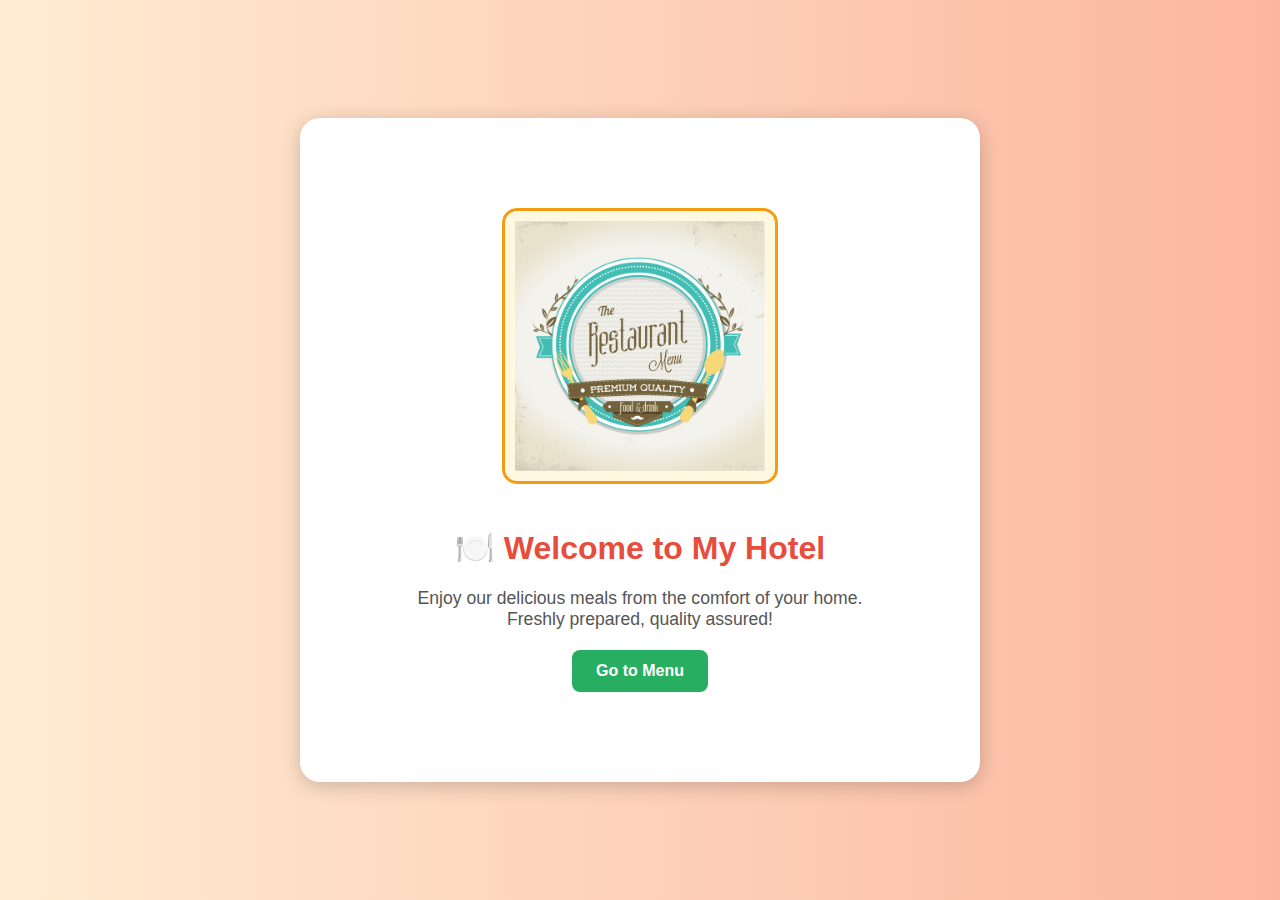
<file: index.html>
<!DOCTYPE html>
<html lang="en">
<head>
<meta charset="UTF-8">
<meta name="viewport" content="width=device-width, initial-scale=1.0">
<title>My Hotel - Home</title>
<style>
  body {
    font-family: Arial, sans-serif;
    margin: 0;
    padding: 0;
    background: linear-gradient(to right, #ffecd2, #fcb69f);
    color: #333;
    text-align: center;
  }

  .home-page {
    display: flex;
    justify-content: center;
    align-items: center;
    height: 100vh;
  }

  .home-content {
    background: #fff;
    padding: 90px;
    border-radius: 20px;
    box-shadow: 0 4px 20px rgba(0,0,0,0.2);
    max-width: 500px;
  }

  .logo {
    width: 250px;
    height: auto;
    border: 3px solid #f39c12;
    border-radius: 15px;
    padding: 10px;
    background-color: #fff8e1;
    margin-bottom: 20px;
  }

  h1 {
    font-size: 2em;
    color: #e74c3c;
  }

  p {
    font-size: 1.1em;
    color: #555;
    margin: 20px 0;
  }

  .order-btn {
    display: inline-block;
    padding: 12px 24px;
    background: #27ae60;
    color: #fff;
    font-size: 1em;
    font-weight: bold;
    border-radius: 8px;
    text-decoration: none;
    transition: background 0.3s ease;
  }

  .order-btn:hover {
    background: #219150;
  }
</style>
</head>
<body>
<section class="home-page">
    <div class="home-content">
        <img src="logo.jpg" alt="Hotel Logo" class="logo">
        <h1>🍽️ Welcome to My Hotel</h1>
        <p>Enjoy our delicious meals from the comfort of your home. Freshly prepared, quality assured!</p>
        <a href="menu.html" class="order-btn">Go to Menu</a>
    </div>
</section>
</body>
</html>
</file>
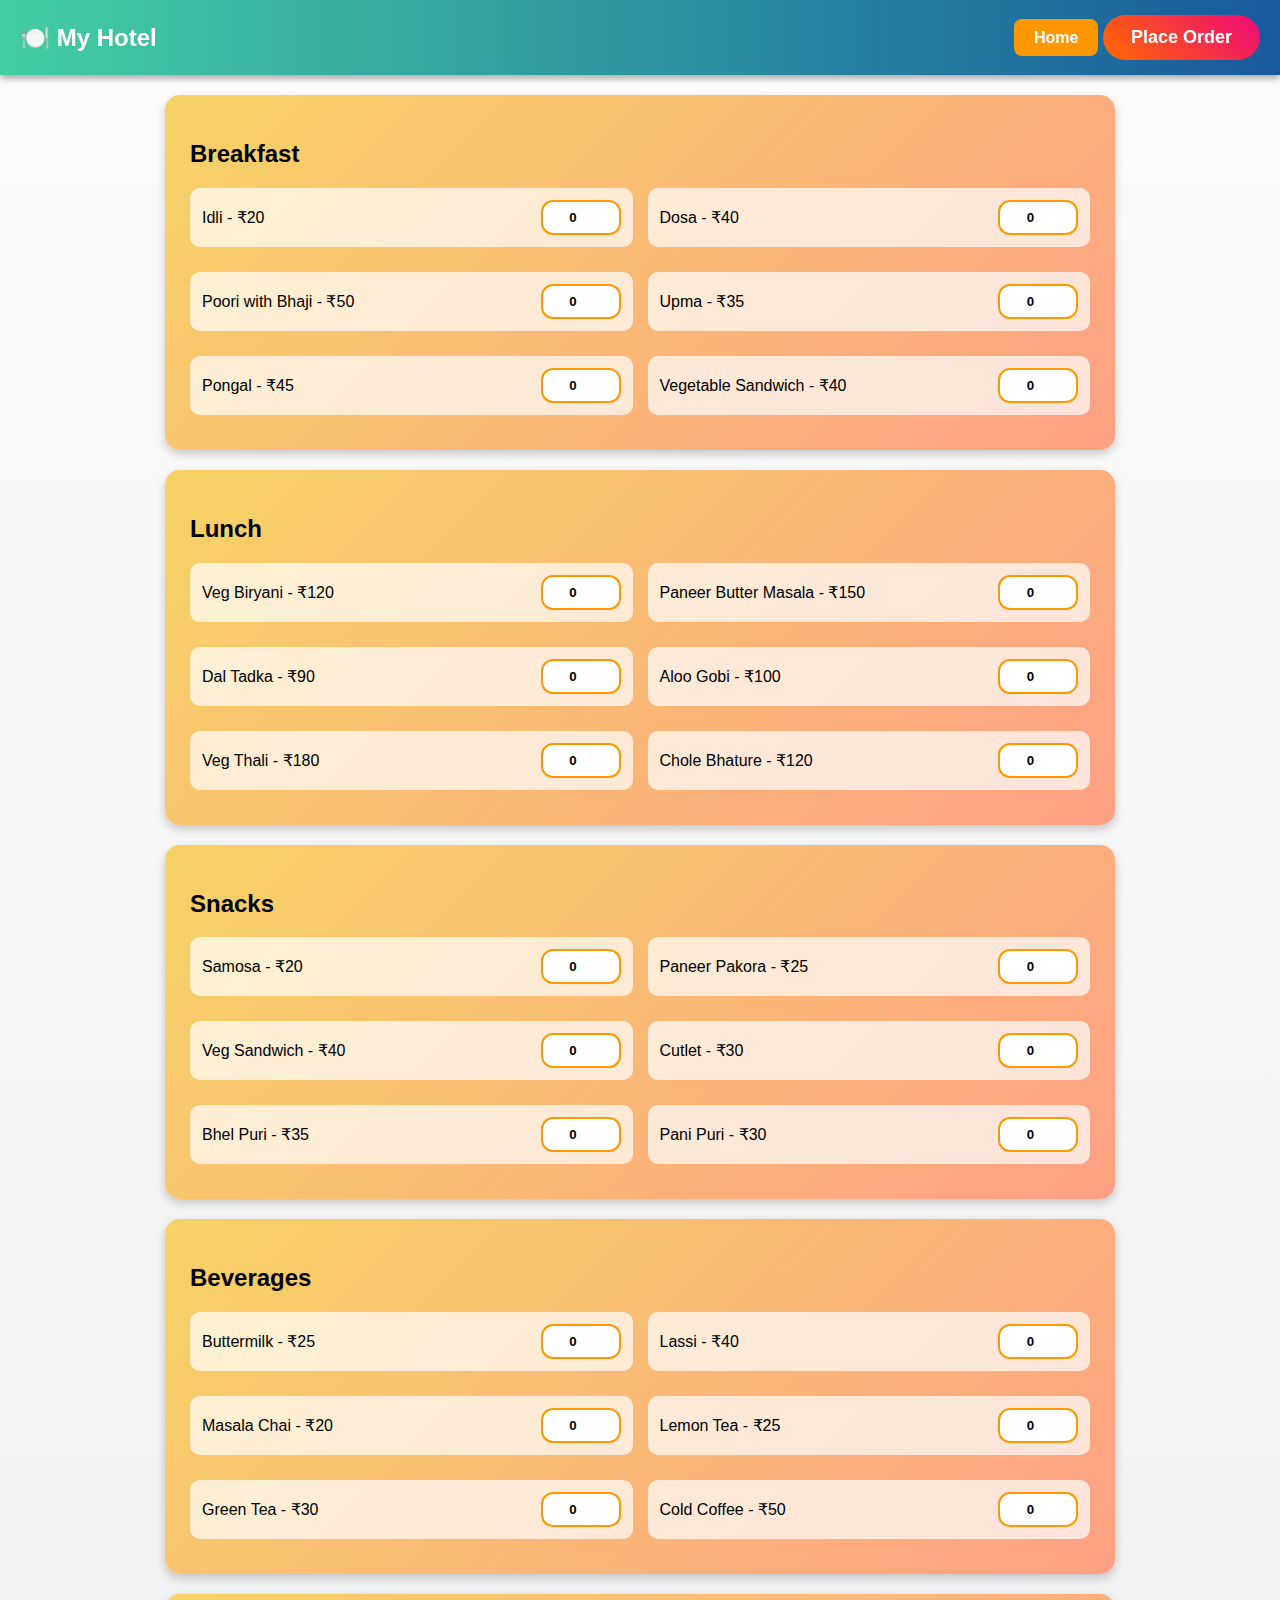
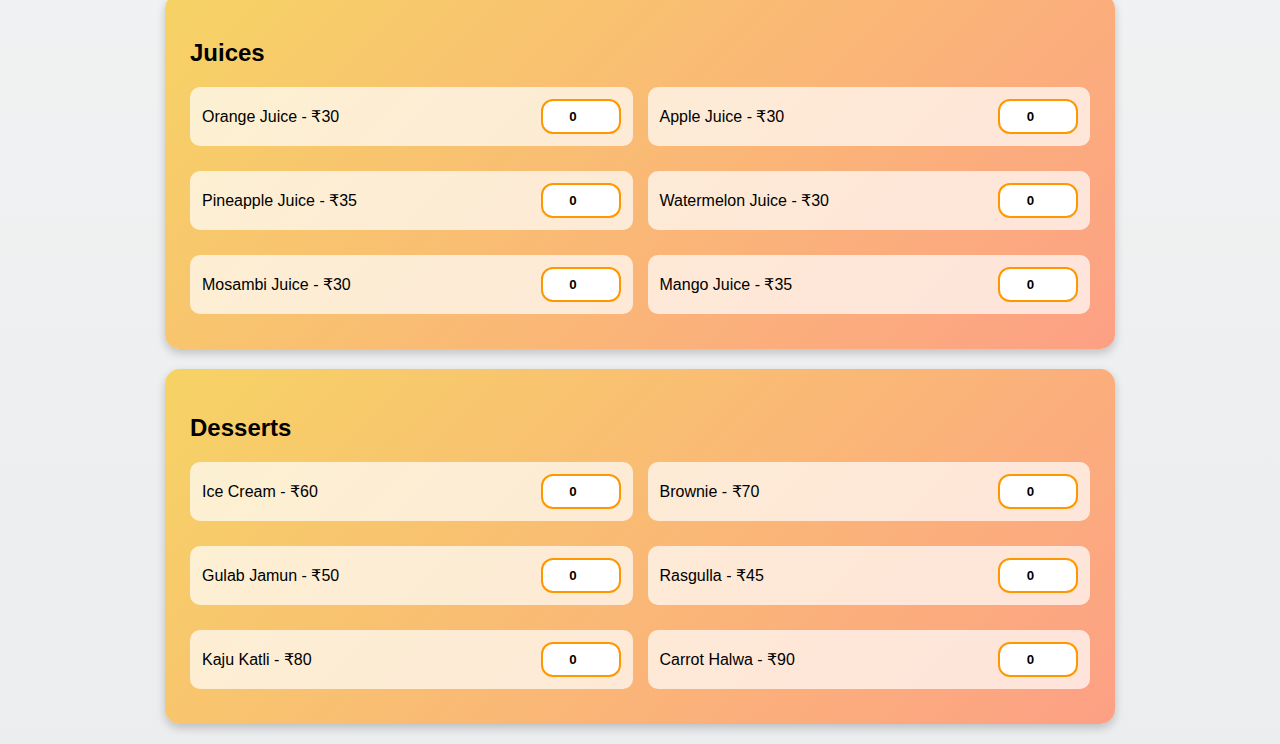
<file: menu.html>
<!DOCTYPE html>
<html lang="en">
<head>
<meta charset="UTF-8">
<meta name="viewport" content="width=device-width, initial-scale=1.0">
<title>My Hotel - Menu</title>
<link rel="stylesheet" href="menu-style.css">
</head>
<body>

<header class="navbar">
    <div class="hotel-name">🍽️ My Hotel</div>
<nav class="nav-links">
  <a href="index.html" class="home-btn">Home</a>
  <button type="submit" form="menuForm" class="order-btn">Place Order</button>
</nav>


</header>

<main>
<form action="order.html" method="get" id="menuForm">
    <!-- Breakfast -->
    <section id="breakfast" class="category-section">
        <h2>Breakfast</h2>
        <div class="items-container">
            <div class="dish"><span>Idli - ₹20</span><input type="number" name="Idli" min="0" max="10" value="0"></div>
            <div class="dish"><span>Dosa - ₹40</span><input type="number" name="Dosa" min="0" max="10" value="0"></div>
            <div class="dish"><span>Poori with Bhaji - ₹50</span><input type="number" name="Poori_with_Bhaji" min="0" max="10" value="0"></div>
            <div class="dish"><span>Upma - ₹35</span><input type="number" name="Upma" min="0" max="10" value="0"></div>
            <div class="dish"><span>Pongal - ₹45</span><input type="number" name="Pongal" min="0" max="10" value="0"></div>
            <div class="dish"><span>Vegetable Sandwich - ₹40</span><input type="number" name="Vegetable_Sandwich" min="0" max="10" value="0"></div>
        </div>
    </section>

    <!-- Lunch -->
    <section id="lunch" class="category-section">
        <h2>Lunch</h2>
        <div class="items-container">
            <div class="dish"><span>Veg Biryani - ₹120</span><input type="number" name="Veg_Biryani" min="0" max="10" value="0"></div>
            <div class="dish"><span>Paneer Butter Masala - ₹150</span><input type="number" name="Paneer_Butter_Masala" min="0" max="10" value="0"></div>
            <div class="dish"><span>Dal Tadka - ₹90</span><input type="number" name="Dal_Tadka" min="0" max="10" value="0"></div>
            <div class="dish"><span>Aloo Gobi - ₹100</span><input type="number" name="Aloo_Gobi" min="0" max="10" value="0"></div>
            <div class="dish"><span>Veg Thali - ₹180</span><input type="number" name="Veg_Thali" min="0" max="10" value="0"></div>
            <div class="dish"><span>Chole Bhature - ₹120</span><input type="number" name="Chole_Bhature" min="0" max="10" value="0"></div>
        </div>
    </section>

    <!-- Snacks -->
    <section id="snacks" class="category-section">
        <h2>Snacks</h2>
        <div class="items-container">
            <div class="dish"><span>Samosa - ₹20</span><input type="number" name="Samosa" min="0" max="10" value="0"></div>
            <div class="dish"><span>Paneer Pakora - ₹25</span><input type="number" name="Paneer_Pakora" min="0" max="10" value="0"></div>
            <div class="dish"><span>Veg Sandwich - ₹40</span><input type="number" name="Veg_Sandwich" min="0" max="10" value="0"></div>
            <div class="dish"><span>Cutlet - ₹30</span><input type="number" name="Cutlet" min="0" max="10" value="0"></div>
            <div class="dish"><span>Bhel Puri - ₹35</span><input type="number" name="Bhel_Puri" min="0" max="10" value="0"></div>
            <div class="dish"><span>Pani Puri - ₹30</span><input type="number" name="Pani_Puri" min="0" max="10" value="0"></div>
        </div>
    </section>

    <!-- Beverages -->
    <section id="beverages" class="category-section">
        <h2>Beverages</h2>
        <div class="items-container">
            <div class="dish"><span>Buttermilk - ₹25</span><input type="number" name="Buttermilk" min="0" max="10" value="0"></div>
            <div class="dish"><span>Lassi - ₹40</span><input type="number" name="Lassi" min="0" max="10" value="0"></div>
            <div class="dish"><span>Masala Chai - ₹20</span><input type="number" name="Masala_Chai" min="0" max="10" value="0"></div>
            <div class="dish"><span>Lemon Tea - ₹25</span><input type="number" name="Lemon_Tea" min="0" max="10" value="0"></div>
            <div class="dish"><span>Green Tea - ₹30</span><input type="number" name="Green_Tea" min="0" max="10" value="0"></div>
            <div class="dish"><span>Cold Coffee - ₹50</span><input type="number" name="Cold_Coffee" min="0" max="10" value="0"></div>
        </div>
    </section>

    <!-- Juices -->
    <section id="juices" class="category-section">
        <h2>Juices</h2>
        <div class="items-container">
            <div class="dish"><span>Orange Juice - ₹30</span><input type="number" name="Orange_Juice" min="0" max="10" value="0"></div>
            <div class="dish"><span>Apple Juice - ₹30</span><input type="number" name="Apple_Juice" min="0" max="10" value="0"></div>
            <div class="dish"><span>Pineapple Juice - ₹35</span><input type="number" name="Pineapple_Juice" min="0" max="10" value="0"></div>
            <div class="dish"><span>Watermelon Juice - ₹30</span><input type="number" name="Watermelon_Juice" min="0" max="10" value="0"></div>
            <div class="dish"><span>Mosambi Juice - ₹30</span><input type="number" name="Mosambi_Juice" min="0" max="10" value="0"></div>
            <div class="dish"><span>Mango Juice - ₹35</span><input type="number" name="Mango_Juice" min="0" max="10" value="0"></div>
        </div>
    </section>

    <!-- Desserts -->
    <section id="desserts" class="category-section">
        <h2>Desserts</h2>
        <div class="items-container">
            <div class="dish"><span>Ice Cream - ₹60</span><input type="number" name="Ice_Cream" min="0" max="10" value="0"></div>
            <div class="dish"><span>Brownie - ₹70</span><input type="number" name="Brownie" min="0" max="10" value="0"></div>
            <div class="dish"><span>Gulab Jamun - ₹50</span><input type="number" name="Gulab_Jamun" min="0" max="10" value="0"></div>
            <div class="dish"><span>Rasgulla - ₹45</span><input type="number" name="Rasgulla" min="0" max="10" value="0"></div>
            <div class="dish"><span>Kaju Katli - ₹80</span><input type="number" name="Kaju_Katli" min="0" max="10" value="0"></div>
            <div class="dish"><span>Carrot Halwa - ₹90</span><input type="number" name="Carrot_Halwa" min="0" max="10" value="0"></div>
        </div>
    </section>

</form>
</main>
</body>
</html>
</file>
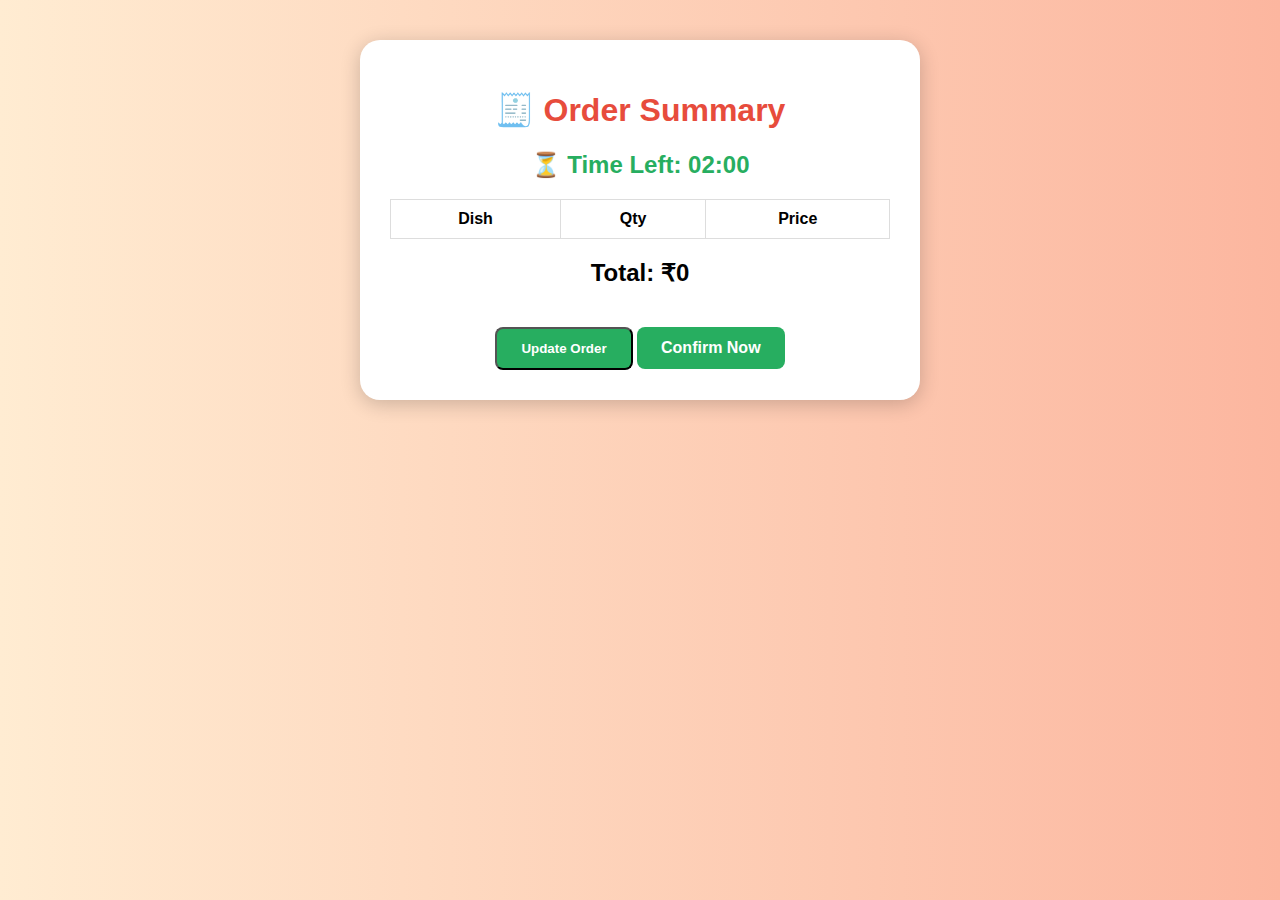
<file: order.html>
<!DOCTYPE html>
<html lang="en">
<head>
<meta charset="UTF-8">
<meta name="viewport" content="width=device-width, initial-scale=1.0">
<title>Order Summary</title>
<style>
  body {
    font-family: Arial, sans-serif;
    background: linear-gradient(to right, #ffecd2, #fcb69f);
    margin: 0;
    padding: 0;
    text-align: center;
  }
  .order-box {
    background: #fff;
    margin: 40px auto;
    padding: 30px;
    width: 500px;
    border-radius: 20px;
    box-shadow: 0 4px 20px rgba(0,0,0,0.2);
  }
  h1 { color: #e74c3c; }
  .timer {
    font-size: 1.5em;
    font-weight: bold;
    color: #27ae60;
    margin: 20px 0;
  }
  .order-btn {
    display: inline-block;
    padding: 12px 24px;
    background: #27ae60;
    color: #fff;
    font-weight: bold;
    border-radius: 8px;
    text-decoration: none;
    margin-top: 20px;
    cursor: pointer;
  }
  .order-btn:hover { background: #219150; }
  table {
    width: 100%;
    border-collapse: collapse;
    margin-top: 15px;
  }
  table, th, td {
    border: 1px solid #ddd;
  }
  th, td {
    padding: 10px;
  }
  input[type="number"] {
    width: 60px;
    text-align: center;
  }
</style>
</head>
<body>

<div class="order-box">
  <h1>🧾 Order Summary</h1>
  <div class="timer">⏳ Time Left: <span id="countdown">02:00</span></div>
  
  <table id="orderTable">
    <thead>
      <tr>
        <th>Dish</th>
        <th>Qty</th>
        <th>Price</th>
      </tr>
    </thead>
    <tbody></tbody>
  </table>
  <h2>Total: ₹<span id="totalAmount">0</span></h2>

  <button id="updateOrderBtn" class="order-btn">Update Order</button>
  <a href="payment.html" class="order-btn" id="confirmBtn">Confirm Now</a>
</div>

<script>
const prices = {
  "Idli": 20, "Dosa": 40, "Poori_with_Bhaji": 50, "Upma": 35, "Pongal": 45, "Vegetable_Sandwich": 40,
  "Veg_Biryani": 120, "Paneer_Butter_Masala": 150, "Dal_Tadka": 90, "Aloo_Gobi": 100, "Veg_Thali": 180, "Chole_Bhature": 120,
  "Samosa": 20, "Paneer_Pakora": 25, "Veg_Sandwich": 40, "Cutlet": 30, "Bhel_Puri": 35, "Pani_Puri": 30,
  "Buttermilk": 25, "Lassi": 40, "Masala_Chai": 20, "Lemon_Tea": 25, "Green_Tea": 30, "Cold_Coffee": 50,
  "Orange_Juice": 30, "Apple_Juice": 30, "Pineapple_Juice": 35, "Watermelon_Juice": 30, "Mosambi_Juice": 30, "Mango_Juice": 35,
  "Ice_Cream": 60, "Brownie": 70, "Gulab_Jamun": 50, "Rasgulla": 45, "Kaju_Katli": 80, "Carrot_Halwa": 90
};

const params = new URLSearchParams(window.location.search);
let tbody = document.querySelector("#orderTable tbody");
let totalEl = document.getElementById("totalAmount");

// render initial table
function renderOrder() {
  tbody.innerHTML = "";
  let total = 0;
  for (let [dish, qty] of params.entries()) {
    qty = parseInt(qty);
    if (qty > 0 && prices[dish]) {
      let displayName = dish.replace(/_/g, " ");
      let row = document.createElement("tr");
      row.innerHTML = `
        <td>${displayName}</td>
        <td><input type="number" min="0" value="${qty}" data-dish="${dish}"></td>
        <td class="price">₹${prices[dish] * qty}</td>
      `;
      tbody.appendChild(row);
      total += prices[dish] * qty;
    }
  }
  totalEl.textContent = total;
}

renderOrder();

// update order
document.getElementById("updateOrderBtn").addEventListener("click", () => {
  let inputs = tbody.querySelectorAll("input");
  let newTotal = 0;
  inputs.forEach(inp => {
    let dish = inp.dataset.dish;
    let qty = parseInt(inp.value);
    if (qty > 0) {
      inp.closest("tr").querySelector(".price").textContent = `₹${prices[dish] * qty}`;
      newTotal += prices[dish] * qty;
      params.set(dish, qty);
    } else {
      inp.closest("tr").remove();
      params.delete(dish);
    }
  });
  totalEl.textContent = newTotal;
});

// countdown timer
let time = 120; // 2 minutes
let countdownEl = document.getElementById("countdown");
let timer = setInterval(() => {
  let minutes = Math.floor(time / 60);
  let seconds = time % 60;
  countdownEl.textContent = `${minutes.toString().padStart(2,"0")}:${seconds.toString().padStart(2,"0")}`;
  time--;

  if (time < 0) {
    clearInterval(timer);
    document.querySelectorAll("input, #updateOrderBtn").forEach(el => el.disabled = true);
    alert("✅ Order Confirmed! Redirecting to payment...");
    window.location.href = "payment.html";
  }
}, 1000);
</script>

</body>
</html>
</file>
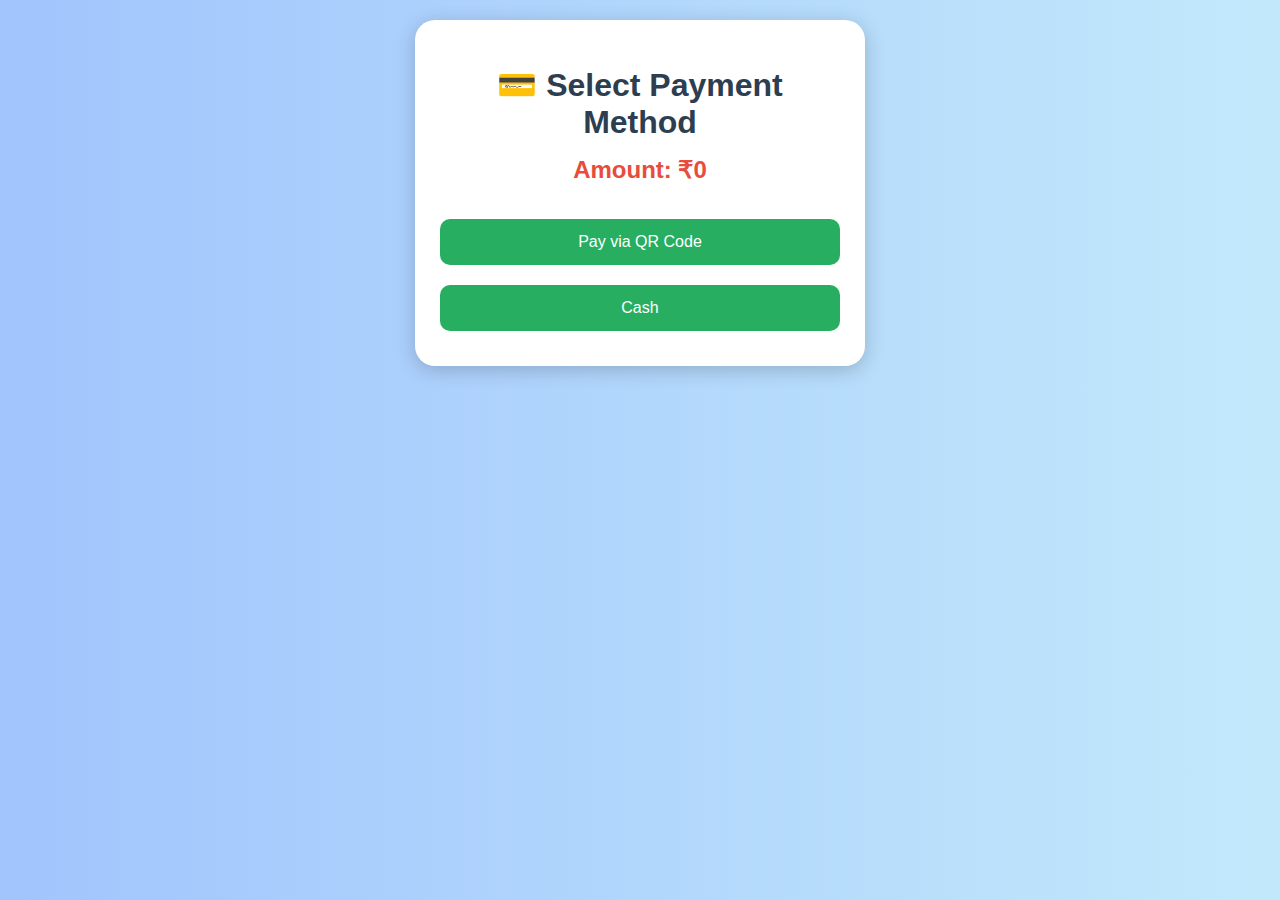
<file: payment.html>
<!DOCTYPE html>
<html lang="en">
<head>
<meta charset="UTF-8">
<meta name="viewport" content="width=device-width, initial-scale=1.0">
<title>Payment</title>
<style>
  body {
    font-family: Arial, sans-serif;
    background: linear-gradient(to right, #a1c4fd, #c2e9fb);
    text-align: center;
    padding: 20px;
    margin: 0;
  }
  .payment-box {
    background: #fff;
    padding: 25px;
    border-radius: 20px;
    display: inline-block;
    max-width: 400px;
    width: 100%;
    box-shadow: 0 4px 20px rgba(0,0,0,0.2);
  }
  h1 {
    color: #2c3e50;
    font-size: clamp(1.5em, 5vw, 2em);
    margin-bottom: 10px;
  }
  h2 {
    color: #e74c3c;
    margin: 15px 0 25px 0;
    font-size: clamp(1.2em, 4vw, 1.5em);
  }
  .pay-option {
    margin: 10px 0;
    padding: 14px;
    width: 100%;
    font-size: 1em;
    background: #27ae60;
    color: white;
    border: none;
    border-radius: 10px;
    cursor: pointer;
    transition: background 0.3s, transform 0.2s;
  }
  .pay-option:hover {
    background: #219150;
    transform: scale(1.05);
  }
  #qrCode {
    margin-top: 20px;
    width: 200px;
    max-width: 80%;
    display: none;
  }
</style>
</head>
<body>

<div class="payment-box">
  <h1>💳 Select Payment Method</h1>
  <!-- Show total amount here -->
  <h2 id="amountDisplay">Amount: ₹0</h2>

  <button class="pay-option" onclick="payQR()">Pay via QR Code</button>
  <button class="pay-option" onclick="payCash()">Cash</button>

  <img id="qrCode" src="QR code.png" alt="QR Code">
  <audio id="beep" src="beep.mp3"></audio>
</div>

<script>
  // Get query parameter
  function getQueryParam(param) {
    const urlParams = new URLSearchParams(window.location.search);
    return urlParams.get(param);
  }

  // Show amount from URL
  const totalAmount = getQueryParam("amount"); 
  if (totalAmount) {
    document.getElementById("amountDisplay").textContent = "Amount: ₹" + totalAmount;
  }

  // Show QR code
  function payQR() {
    document.getElementById("qrCode").style.display = "block";
    alert("📱 Scan the QR code to complete your payment!");
  }

  // Cash option
  function payCash() {
    document.getElementById("beep").play();
    alert("💵 Please pay cash at the counter. Thank you!");
  }
</script>

</body>
</html>
</file>
<file: menu-style.css>
body {
  font-family: Arial, sans-serif;
  margin: 0;
  padding: 0;
  background: linear-gradient(to bottom, #fdfbfb, #ebedee);
}

.navbar {
  position: sticky;
  top: 0;
  background: linear-gradient(to right, #43cea2, #185a9d);
  display: flex;
  justify-content: space-between;
  align-items: center;
  padding: 15px 20px;
  color: white;
  box-shadow: 0 4px 6px rgba(0,0,0,0.3);
}

.navbar .hotel-name {
  font-size: 1.5em;
  font-weight: bold;
}

.category-section {
  padding: 25px;
  margin: 20px auto;
  max-width: 900px;
  border-radius: 15px;
  background: linear-gradient(135deg, #f6d365, #fda085);
  box-shadow: 0 4px 10px rgba(0,0,0,0.2);
}

.dish {
  display: flex;
  justify-content: space-between;
  align-items: center;
  padding: 12px;
  margin-bottom: 10px;
  background: rgba(255,255,255,0.7);
  border-radius: 10px;
}

.order-btn {
  padding: 12px 28px;
  font-size: 18px;
  font-weight: bold;
  color: white;
  background: linear-gradient(45deg, #ff6a00, #ee0979);
  border: none;
  border-radius: 30px;
  cursor: pointer;
  transition: transform 0.2s, box-shadow 0.2s;
}

.order-btn:hover {
  transform: scale(1.05);
  box-shadow: 0 6px 20px rgba(0,0,0,0.2);
}

.home-btn {
  padding: 10px 20px;
  background-color: #ff9800;  /* Choose any color you like */
  color: white;
  text-decoration: none;
  font-weight: bold;
  border-radius: 8px;
  transition: background 0.3s, transform 0.2s;
}

.home-btn:hover {
  background-color: #e68900;
  transform: scale(1.05);
}


.items-container {
  display: flex;
  flex-wrap: wrap;      /* allows dishes to wrap to next line */
  gap: 15px;            /* space between dishes */
}

.dish {
  flex: 1 1 calc(50% - 15px);  /* take roughly 50% width minus gap */
  box-sizing: border-box;       /* include padding/border in width */
}

.dish input[type="number"] {
  width: 60px;                /* adjust width */
  padding: 8px;               /* inner spacing */
  border-radius: 12px;        /* rounded corners */
  border: 2px solid #ff9800;  /* cute colored border */
  text-align: center;          /* center the number */
  font-weight: bold;
  outline: none;
  transition: all 0.2s;
}

.dish input[type="number"]:focus {
  border-color: #e68900;      /* darker border on focus */
  box-shadow: 0 0 5px rgba(255,152,0,0.5);
}
</file>
